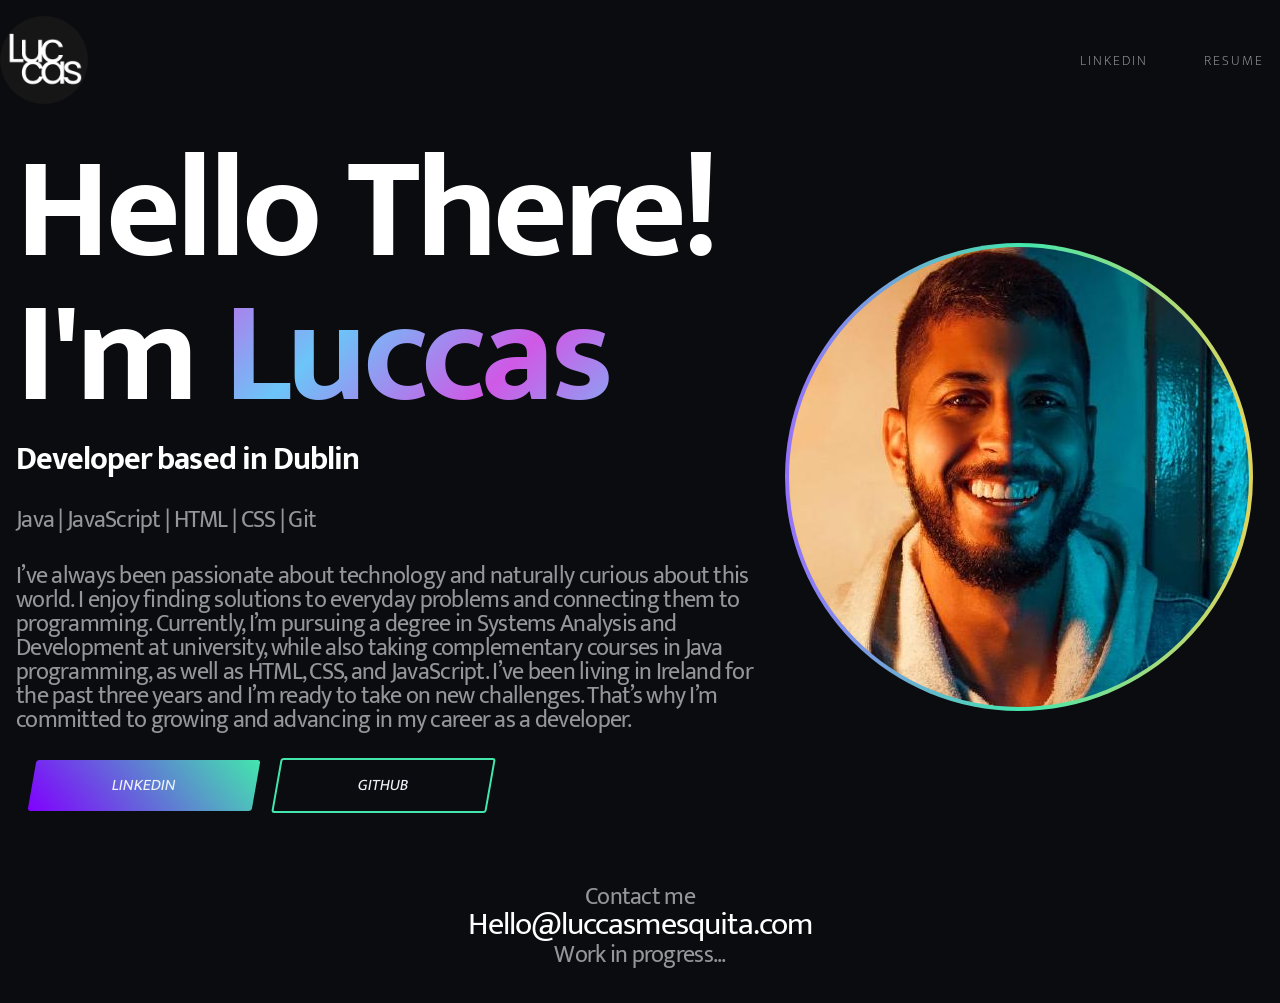
<file: index.html>
<!DOCTYPE html>
<html lang="en">
  <head>
    <link rel="preconnect" href="https://fonts.googleapis.com" />
    <link rel="preconnect" href="https://fonts.gstatic.com" crossorigin />

    <meta charset="UTF-8" />
    <meta http-equiv="X-UA-Compatible" content="IE=edge" />
    <meta name="viewport" content="width=device-width, initial-scale=1.0" />
    <link rel="shortcut icon" href="assets/logo.png" />
    <title>Luccas Mesquita | Developer based in Dublin</title>
    <link rel="stylesheet" href="antigo/css/style.css" />

    <link
      href="https://fonts.googleapis.com/css2?family=Mukta:wght@300;400;600&display=swap"
      rel="stylesheet"
    />
    <!-- <script src="svg-inject.min.js"></script>  lib SVG-->
  </head>
  <body>
    <!-- ========== HEADER ==========-->
    <header>
      <nav class="nav-bar">
        <div class="nav-menu">
          <div class="logo">
            <!--<h1 class="logo">LM</h1> -->
            <img src="assets/logo.png" />
          </div>
          <ul class="nav-list">
            <li>
              <a
                href="https://www.linkedin.com/in/luccasmmesquita/"
                class="nav-link"
                target="_blank"
                >Linkedin</a
              >
            </li>
            <li>
              <a
                href="/antigo/Luccas_Mesquita_CV.pdf"
                class="nav-link"
                target="_blank"
                >Resume</a
              >
            </li>
          </ul>
        </div>
      </nav>
    </header>
    <!-- ========== CONTAINER ==========-->
    <section class="container">
      <div class="container-title">
        <h1 class="title">
          Hello There! I'm <span class="name-title">Luccas</span>
        </h1>
        <h2 class="my-2 sub-title">Developer based in Dublin</h2>
        <p class="my-2 about-title">Java | JavaScript | HTML | CSS | Git</p>
        <p class="my-2 about-title">
          I’ve always been passionate about technology and naturally curious
          about this world. I enjoy finding solutions to everyday problems and
          connecting them to programming. Currently, I’m pursuing a degree in
          Systems Analysis and Development at university, while also taking
          complementary courses in Java programming, as well as HTML, CSS, and
          JavaScript. I’ve been living in Ireland for the past three years and
          I’m ready to take on new challenges. That’s why I’m committed to
          growing and advancing in my career as a developer.
        </p>
        <div class="item-btn">
          <a
            href="https://www.linkedin.com/in/luccasmmesquita/"
            class="btn ml-2"
            target="_blank"
            >Linkedin</a
          >
          <a
            href="https://github.com/luccasmesquita"
            class="btn-secondary ml-2"
            target="_blank"
            >Github</a
          >
        </div>
      </div>
      <div class="container-photo">
        <img src="assets/luccas.jpg" class="profile-photo" />
      </div>
    </section>

    <footer>
      <p>Contact me</p>
      <a href="mailto:agentavery@sample.com?" class="email"
        >Hello@luccasmesquita.com</a
      >
      <p>Work in progress...</p>
    </footer>
  </body>
</html>
</file>
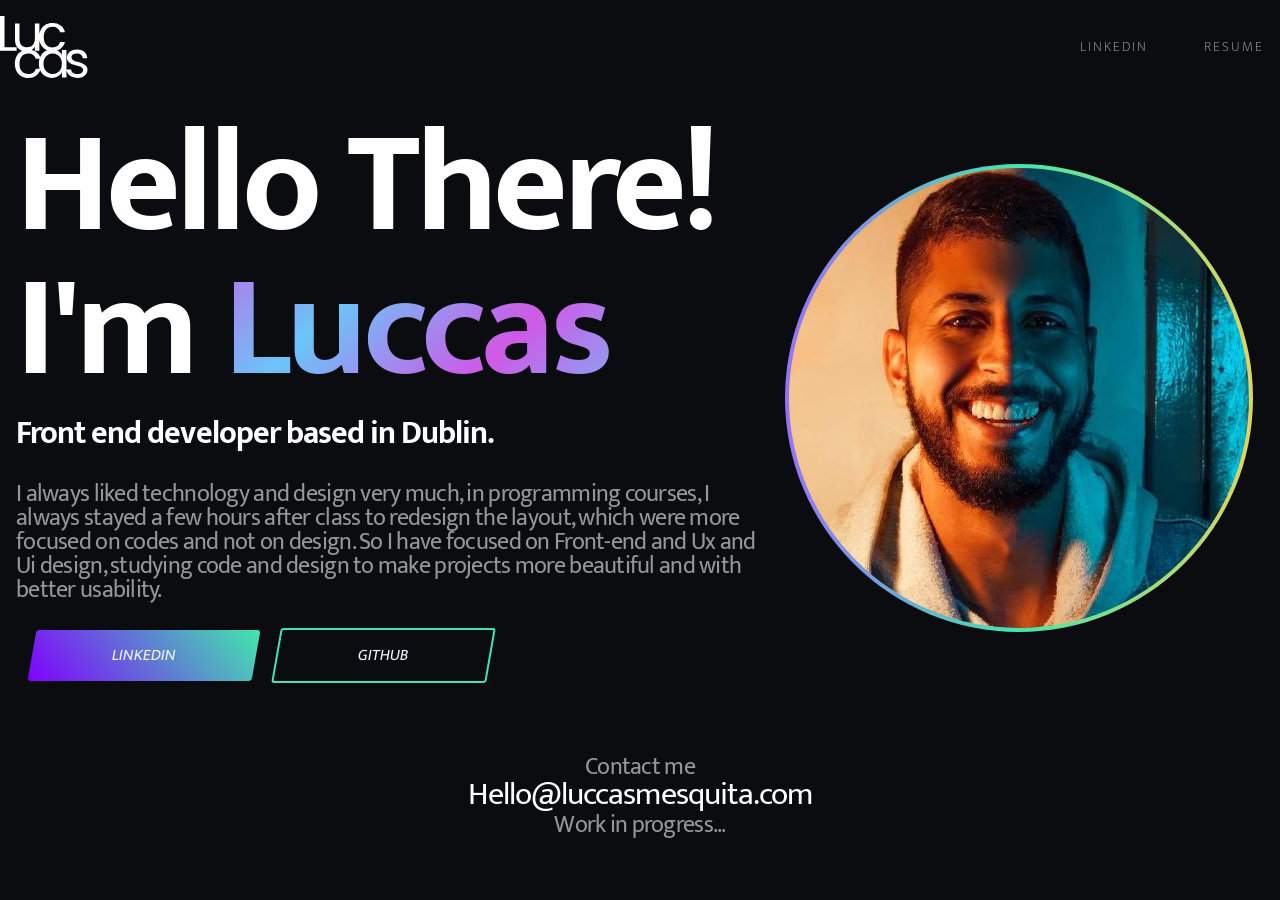
<file: antigo/index.html>
<!DOCTYPE html>
<html lang="en">
<head>
    <meta charset="UTF-8">
    <meta http-equiv="X-UA-Compatible" content="IE=edge">
    <meta name="viewport" content="width=device-width, initial-scale=1.0">
    <link rel="shortcut icon" href="img/logo.png">
    <title>Luccas Mesquita | Front end Developer based in Dublin</title>
    <link rel="preconnect" href="https://fonts.googleapis.com">
    <link rel="preconnect" href="https://fonts.gstatic.com" crossorigin>
    <link href="https://fonts.googleapis.com/css2?family=Mukta:wght@300;400;600&display=swap" rel="stylesheet">
    <link rel="stylesheet" href="css/style.css">
    <!-- <script src="svg-inject.min.js"></script>  lib SVG-->
</head>
<body>
    <!-- ========== HEADER ==========-->
    <header>
        <nav class="nav-bar">
            <div class="nav-menu">
                <div class="logo">
                    <!--<h1 class="logo">LM</h1> -->
                    <img src="svg/logo.svg"/>
                </div>
                <ul class="nav-list">
                    <li><a href="https://www.linkedin.com/in/luccasmmesquita/" class="nav-link" target="_blank">Linkedin</a></li>
                    <li><a href="Profile.pdf" class="nav-link" target="iframe_download">Resume</a></li>
                </ul>
            </div>
        </nav>
    </header>
    <!-- ========== CONTAINER ==========-->
    <section class="container">
        <div class="container-title">
            <h1 class="title">Hello There! I'm <span class="name-title">Luccas</span></h1>
            <h2 class="my-2 sub-title">Front end developer based in Dublin.</h2>
            <p class="my-2 about-title">I always liked technology and design very much, in programming courses, I always stayed a few hours after class to redesign the layout, which were more focused on codes and not on design.
                So I have focused on Front-end and Ux and Ui design, studying code and design to make projects more beautiful and with better usability.
            </p>
            <div class="item-btn">
                <a href="https://www.linkedin.com/in/luccasmmesquita/" class="btn ml-2" target="_blank">Linkedin</a>
                <a href="https://github.com/luccasmesquita" class="btn-secondary ml-2" target="_blank">Github</a>
            </div>
        </div>
        <div class="container-photo">
            <img src="img/luccas.jpg" class="profile-photo" />
        </div>

    </section>

    <footer>
        <p>Contact me</p>
        <a href="mailto:agentavery@sample.com?" class="email">Hello@luccasmesquita.com</a>
        <p>Work in progress...</p>

    </footer>

</body>
</html>
</file>
<file: antigo/css/style.css>
*, *::after, *::before {
  margin: 0;
  padding: 0;
  box-sizing: border-box;
  font-family: "Mukta", sans-serif;
}

:root {
  --color-white: #fff;
  --color-gray: #c4c4c4;
  --color-black: #000;
  --color-purple: #8000ff;
  --color-light-purple: #cf59e6;
  --color-light-blue: #6bc5f8;
}

body {
  width: 100%;
  height: 100vh;
  background-color: #0A0C10;
}

img, svg {
  display: block;
  width: 100%;
}

a {
  text-decoration: none;
  color: #EDF1F7;
}

p {
  font-size: 16px;
  color: #959698;
  letter-spacing: 1px;
  line-height: 140%;
}

.container {
  max-width: 1440px;
  margin: 0 auto;
  padding: 36px 16px;
  display: flex;
  flex-direction: row;
  align-items: center;
}
@media screen and (max-width: 960px) {
  .container {
    flex-direction: column;
    height: auto;
  }
}

.container-title {
  max-width: 60%;
  display: flex;
  flex-direction: column;
  margin-right: 20px;
}
@media screen and (max-width: 960px) {
  .container-title {
    max-width: 100%;
  }
}

.title {
  font-size: 9rem;
  line-height: 100%;
  letter-spacing: -0.03em;
  color: var(--color-white);
  position: relative;
}
@media screen and (max-width: 960px) {
  .title {
    font-size: 5rem;
  }
}

.sub-title {
  font-size: 2rem;
  line-height: 100%;
  letter-spacing: -0.03em;
  color: var(--color-white);
  position: relative;
}

.name-title {
  background: linear-gradient(-45deg, var(--color-light-blue), var(--color-light-purple), var(--color-light-blue), var(--color-light-purple));
  -webkit-background-clip: text;
          background-clip: text;
  -webkit-text-fill-color: transparent;
  -webkit-animation: color-rotate 3s ease;
          animation: color-rotate 3s ease;
  -webkit-animation-iteration-count: infinite;
          animation-iteration-count: infinite;
  -webkit-animation-direction: alternate;
          animation-direction: alternate;
}
@-webkit-keyframes color-rotate {
  from {
    filter: hue-rotate(0deg);
  }
  to {
    filter: hue-rotate(360deg);
  }
}
@keyframes color-rotate {
  from {
    filter: hue-rotate(0deg);
  }
  to {
    filter: hue-rotate(360deg);
  }
}

.about-title {
  font-size: 1.5rem;
  line-height: 100%;
  letter-spacing: -0.03em;
}

.profile-photo {
  margin: auto;
  background-image: linear-gradient(90deg, #9572FC 0%, #43E7AD 50.52%, #E2D45C 100%);
  align-items: flex-end;
  border-radius: 50%;
  display: flex;
  padding: 4px;
  transition: transform 0.3s;
}
.profile-photo:hover {
  transform: scale(1.1);
}
@media screen and (max-width: 960px) {
  .profile-photo {
    flex-direction: column;
    width: 100%;
    margin-top: 50px;
  }
}

.btn {
  display: inline-block;
  margin-top: 10px;
  padding: 12px 80px;
  border-radius: 3px;
  transform: skewX(-10deg);
  text-transform: uppercase;
  background: linear-gradient(225deg, #43E7AD, #8000ff 100%);
  position: relative;
  transition: 0.7s ease;
}
.btn::after {
  content: "";
  position: absolute;
  top: -2px;
  left: -2px;
  display: block;
  width: 30%;
  height: 70%;
  border-radius: 3px;
  opacity: 0;
  transition: 0.7s ease;
  border-top: 3px solid #fff;
  border-left: 3px solid #fff;
}
.btn::before {
  content: "";
  position: absolute;
  bottom: -2px;
  right: 2px;
  display: block;
  width: 30%;
  height: 70%;
  border-radius: 3px;
  opacity: 0;
  transition: 0.7s ease;
  border-bottom: 3px solid #fff;
  border-right: 3px solid #fff;
}
.btn:hover {
  transform: skewX(-10deg) scale(1.05);
}
.btn:hover::after {
  opacity: 1;
}
.btn:hover::before {
  opacity: 1;
}

.btn-secondary {
  display: inline-block;
  margin-top: 10px;
  padding: 12px 80px;
  border-radius: 3px;
  transform: skewX(-10deg);
  text-transform: uppercase;
  background: transparent;
  border: 2px solid #43E7AD;
  position: relative;
  transition: 0.7s ease;
}
.btn-secondary::after {
  content: "";
  display: block;
  position: absolute;
  top: -1px;
  left: -1px;
  z-index: -1;
  width: 0%;
  height: 103%;
  background: linear-gradient(225deg, #43E7AD, #8000ff 100%);
  transition: 0.7s ease;
}
.btn-secondary:hover::after {
  width: 102%;
}

footer {
  margin: 0 auto;
  padding: 36px 16px;
  align-items: center;
  text-align: center;
}
footer .email {
  font-size: 2rem;
  line-height: 100%;
  letter-spacing: -0.03em;
  color: var(--color-white);
}
footer p {
  font-size: 1.5rem;
  line-height: 100%;
  letter-spacing: -0.03em;
}

header {
  width: 100%;
  padding-top: 16px;
}

.nav-menu {
  max-width: 1440px;
  margin: 0 auto;
  display: flex;
  justify-content: space-between;
  align-items: center;
}

.nav-list {
  list-style: none;
  display: flex;
}
.nav-list li {
  margin-left: 24px;
}

.logo {
  max-width: 88px;
  color: white;
}
@media screen and (max-width: 960px) {
  .logo {
    margin-left: 10px;
    max-width: 55px;
  }
}

.nav-link {
  display: inline-block;
  padding: 8px 16px;
  font-size: 14px;
  letter-spacing: 2px;
  text-transform: uppercase;
  font-weight: 200;
  position: relative;
  color: #959698;
  transition: 0.7s ease;
}
.nav-link::after {
  content: "";
  display: block;
  position: absolute;
  top: -35px;
  left: 50%;
  width: 3px;
  height: 0px;
  background: linear-gradient(180deg, var(--color-light-blue), var(--color-light-purple), var(--color-light-blue), var(--color-light-purple) 0%, var(--color-light-blue) 100%);
  transition: 0.7s ease;
}
.nav-link:hover {
  color: #F4F7FB;
}
.nav-link:hover::after {
  height: 40px;
}

.s-0 {
  margin: 0;
  padding: 0;
}

.m-0 {
  margin: 0 !important;
}

.m-1 {
  margin: 8px !important;
}

.m-2 {
  margin: 16px !important;
}

.m-3 {
  margin: 24px !important;
}

.m-4 {
  margin: 32px !important;
}

.m-5 {
  margin: 48px !important;
}

.m-6 {
  margin: 64px !important;
}

.m-7 {
  margin: 72px !important;
}

.m-8 {
  margin: 96px !important;
}

.m-9 {
  margin: 128px !important;
}

.mt-0 {
  margin-top: 0 !important;
}

.mt-1 {
  margin-top: 8px !important;
}

.mt-2 {
  margin-top: 16px !important;
}

.mt-3 {
  margin-top: 24px !important;
}

.mt-4 {
  margin-top: 32px !important;
}

.mt-5 {
  margin-top: 48px !important;
}

.mt-6 {
  margin-top: 64px !important;
}

.mt-7 {
  margin-top: 72px !important;
}

.mt-8 {
  margin-top: 96px !important;
}

.mt-9 {
  margin-top: 128px !important;
}

.ml-0 {
  margin-left: 0 !important;
}

.ml-1 {
  margin-left: 8px !important;
}

.ml-2 {
  margin-left: 16px !important;
}

.ml-3 {
  margin-left: 24px !important;
}

.ml-4 {
  margin-left: 32px !important;
}

.ml-5 {
  margin-left: 48px !important;
}

.ml-6 {
  margin-left: 64px !important;
}

.ml-7 {
  margin-left: 72px !important;
}

.ml-8 {
  margin-left: 96px !important;
}

.ml-9 {
  margin-left: 128px !important;
}

.mr-0 {
  margin-right: 0 !important;
}

.mr-1 {
  margin-right: 8px !important;
}

.mr-2 {
  margin-right: 16px !important;
}

.mr-3 {
  margin-right: 24px !important;
}

.mr-4 {
  margin-right: 32px !important;
}

.mr-5 {
  margin-right: 48px !important;
}

.mr-6 {
  margin-right: 64px !important;
}

.mr-7 {
  margin-right: 72px !important;
}

.mr-8 {
  margin-right: 96px !important;
}

.mr-9 {
  margin-right: 128px !important;
}

.mb-0 {
  margin-bottom: 0 !important;
}

.mb-1 {
  margin-bottom: 8px !important;
}

.mb-2 {
  margin-bottom: 16px !important;
}

.mb-3 {
  margin-bottom: 24px !important;
}

.mb-4 {
  margin-bottom: 32px !important;
}

.mb-5 {
  margin-bottom: 48px !important;
}

.mb-6 {
  margin-bottom: 64px !important;
}

.mb-7 {
  margin-bottom: 72px !important;
}

.mb-8 {
  margin-bottom: 96px !important;
}

.mb-9 {
  margin-bottom: 128px !important;
}

.mx-0 {
  margin-left: 0 !important;
  margin-right: 0 !important;
}

.mx-1 {
  margin-left: 8px !important;
  margin-right: 8px !important;
}

.mx-2 {
  margin-left: 16px !important;
  margin-right: 16px !important;
}

.mx-3 {
  margin-left: 24px !important;
  margin-right: 24px !important;
}

.mx-4 {
  margin-left: 32px !important;
  margin-right: 32px !important;
}

.mx-5 {
  margin-left: 48px !important;
  margin-right: 48px !important;
}

.mx-6 {
  margin-left: 64px !important;
  margin-right: 64px !important;
}

.mx-7 {
  margin-left: 72px !important;
  margin-right: 72px !important;
}

.mx-8 {
  margin-left: 96px !important;
  margin-right: 96px !important;
}

.mx-9 {
  margin-left: 128px !important;
  margin-right: 128px !important;
}

.my-0 {
  margin-top: 0 !important;
  margin-bottom: 0 !important;
}

.my-1 {
  margin-top: 8px !important;
  margin-bottom: 8px !important;
}

.my-2 {
  margin-top: 16px !important;
  margin-bottom: 16px !important;
}

.my-3 {
  margin-top: 24px !important;
  margin-bottom: 24px !important;
}

.my-4 {
  margin-top: 32px !important;
  margin-bottom: 32px !important;
}

.my-5 {
  margin-top: 48px !important;
  margin-bottom: 48px !important;
}

.my-6 {
  margin-top: 64px !important;
  margin-bottom: 64px !important;
}

.my-7 {
  margin-top: 72px !important;
  margin-bottom: 72px !important;
}

.my-8 {
  margin-top: 96px !important;
  margin-bottom: 96px !important;
}

.my-9 {
  margin-top: 128px !important;
  margin-bottom: 128px !important;
}

.p-0 {
  padding: 0 !important;
}

.p-1 {
  padding: 8px !important;
}

.p-2 {
  padding: 16px !important;
}

.p-3 {
  padding: 24px !important;
}

.p-4 {
  padding: 32px !important;
}

.p-5 {
  padding: 48px !important;
}

.p-6 {
  padding: 64px !important;
}

.p-7 {
  padding: 72px !important;
}

.p-8 {
  padding: 96px !important;
}

.p-9 {
  padding: 128px !important;
}

.pt-0 {
  padding-top: 0 !important;
}

.pt-1 {
  padding-top: 8px !important;
}

.pt-2 {
  padding-top: 16px !important;
}

.pt-3 {
  padding-top: 24px !important;
}

.pt-4 {
  padding-top: 32px !important;
}

.pt-5 {
  padding-top: 48px !important;
}

.pt-6 {
  padding-top: 64px !important;
}

.pt-7 {
  padding-top: 72px !important;
}

.pt-8 {
  padding-top: 96px !important;
}

.pt-9 {
  padding-top: 128px !important;
}

.pl-0 {
  padding-left: 0 !important;
}

.pl-1 {
  padding-left: 8px !important;
}

.pl-2 {
  padding-left: 16px !important;
}

.pl-3 {
  padding-left: 24px !important;
}

.pl-4 {
  padding-left: 32px !important;
}

.pl-5 {
  padding-left: 48px !important;
}

.pl-6 {
  padding-left: 64px !important;
}

.pl-7 {
  padding-left: 72px !important;
}

.pl-8 {
  padding-left: 96px !important;
}

.pl-9 {
  padding-left: 128px !important;
}

.pr-0 {
  padding-right: 0 !important;
}

.pr-1 {
  padding-right: 8px !important;
}

.pr-2 {
  padding-right: 16px !important;
}

.pr-3 {
  padding-right: 24px !important;
}

.pr-4 {
  padding-right: 32px !important;
}

.pr-5 {
  padding-right: 48px !important;
}

.pr-6 {
  padding-right: 64px !important;
}

.pr-7 {
  padding-right: 72px !important;
}

.pr-8 {
  padding-right: 96px !important;
}

.pr-9 {
  padding-right: 128px !important;
}

.pb-0 {
  padding-bottom: 0 !important;
}

.pb-1 {
  padding-bottom: 8px !important;
}

.pb-2 {
  padding-bottom: 16px !important;
}

.pb-3 {
  padding-bottom: 24px !important;
}

.pb-4 {
  padding-bottom: 32px !important;
}

.pb-5 {
  padding-bottom: 48px !important;
}

.pb-6 {
  padding-bottom: 64px !important;
}

.pb-7 {
  padding-bottom: 72px !important;
}

.pb-8 {
  padding-bottom: 96px !important;
}

.pb-9 {
  padding-bottom: 128px !important;
}

.px-0 {
  padding-left: 0 !important;
  padding-right: 0 !important;
}

.px-1 {
  padding-left: 8px !important;
  padding-right: 8px !important;
}

.px-2 {
  padding-left: 16px !important;
  padding-right: 16px !important;
}

.px-3 {
  padding-left: 24px !important;
  padding-right: 24px !important;
}

.px-4 {
  padding-left: 32px !important;
  padding-right: 32px !important;
}

.px-5 {
  padding-left: 48px !important;
  padding-right: 48px !important;
}

.px-6 {
  padding-left: 64px !important;
  padding-right: 64px !important;
}

.px-7 {
  padding-left: 72px !important;
  padding-right: 72px !important;
}

.px-8 {
  padding-left: 96px !important;
  padding-right: 96px !important;
}

.px-9 {
  padding-left: 128px !important;
  padding-right: 128px !important;
}

.py-0 {
  padding-top: 0 !important;
  padding-bottom: 0 !important;
}

.py-1 {
  padding-top: 8px !important;
  padding-bottom: 8px !important;
}

.py-2 {
  padding-top: 16px !important;
  padding-bottom: 16px !important;
}

.py-3 {
  padding-top: 24px !important;
  padding-bottom: 24px !important;
}

.py-4 {
  padding-top: 32px !important;
  padding-bottom: 32px !important;
}

.py-5 {
  padding-top: 48px !important;
  padding-bottom: 48px !important;
}

.py-6 {
  padding-top: 64px !important;
  padding-bottom: 64px !important;
}

.py-7 {
  padding-top: 72px !important;
  padding-bottom: 72px !important;
}

.py-8 {
  padding-top: 96px !important;
  padding-bottom: 96px !important;
}

.py-9 {
  padding-top: 128px !important;
  padding-bottom: 128px !important;
}/*# sourceMappingURL=style.css.map */
</file>
